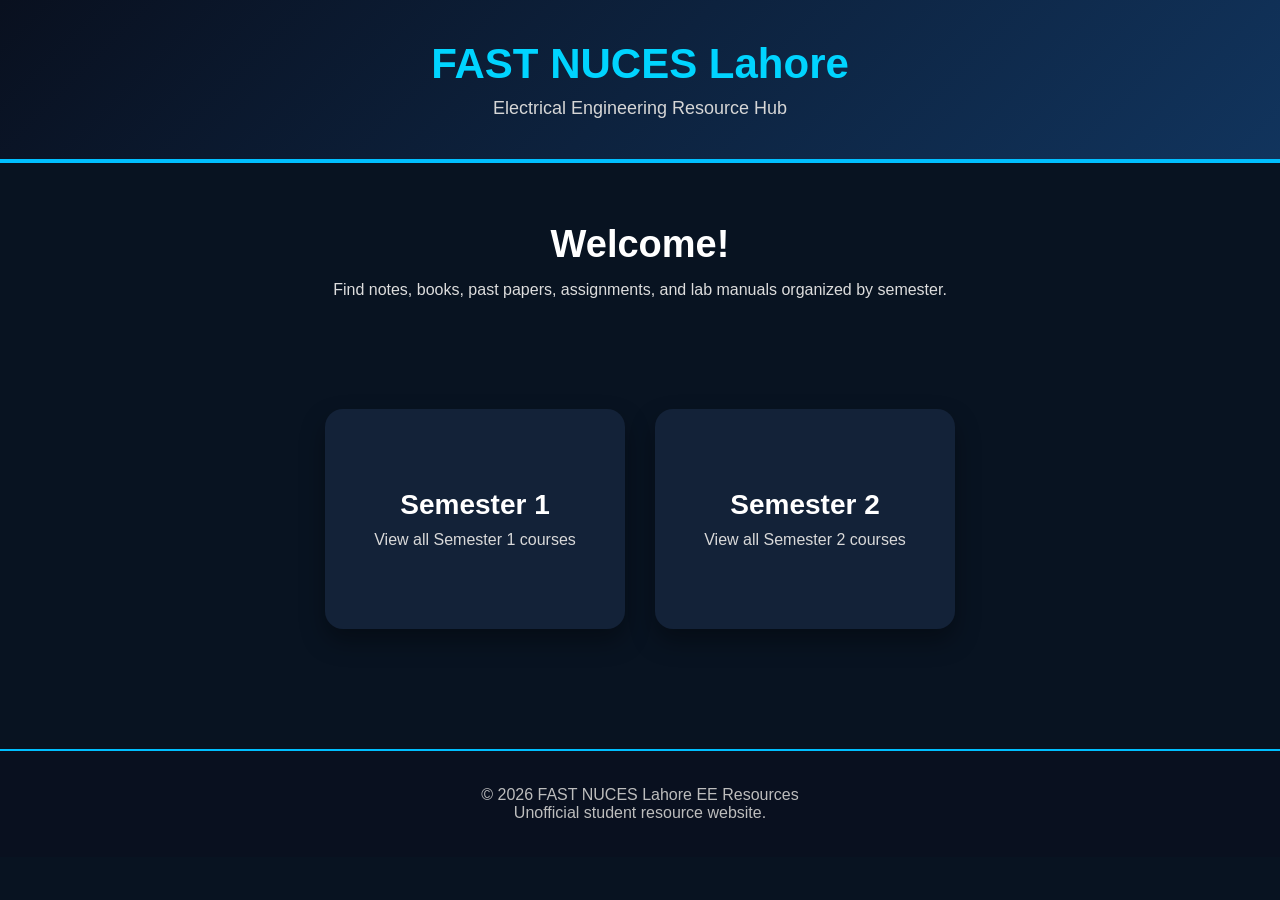
<file: index.html>
<!DOCTYPE html>
<html lang="en">
<head>
    <meta charset="UTF-8">
    <meta name="viewport" content="width=device-width, initial-scale=1.0">
    <title>FAST NUCES Lahore | EE Resources</title>
    <link rel="stylesheet" href="style.css">
</head>
<body>

<header>
    <h1>FAST NUCES Lahore</h1>
    <p>Electrical Engineering Resource Hub</p>
</header>

<section class="hero">
    <h2>Welcome!</h2>
    <p>
        Find notes, books, past papers, assignments, and lab manuals
        organized by semester.
    </p>
</section>

<section class="semesters">

    <a href="semester1.html" class="card">
        <h2>Semester 1</h2>
        <p>View all Semester 1 courses</p>
    </a>

    <a href="semester2.html" class="card">
        <h2>Semester 2</h2>
        <p>View all Semester 2 courses</p>
    </a>

</section>

<footer>
    <p>
        © 2026 FAST NUCES Lahore EE Resources
    </p>

    <p>
        Unofficial student resource website.
    </p>
</footer>

</body>
</html>
</file>
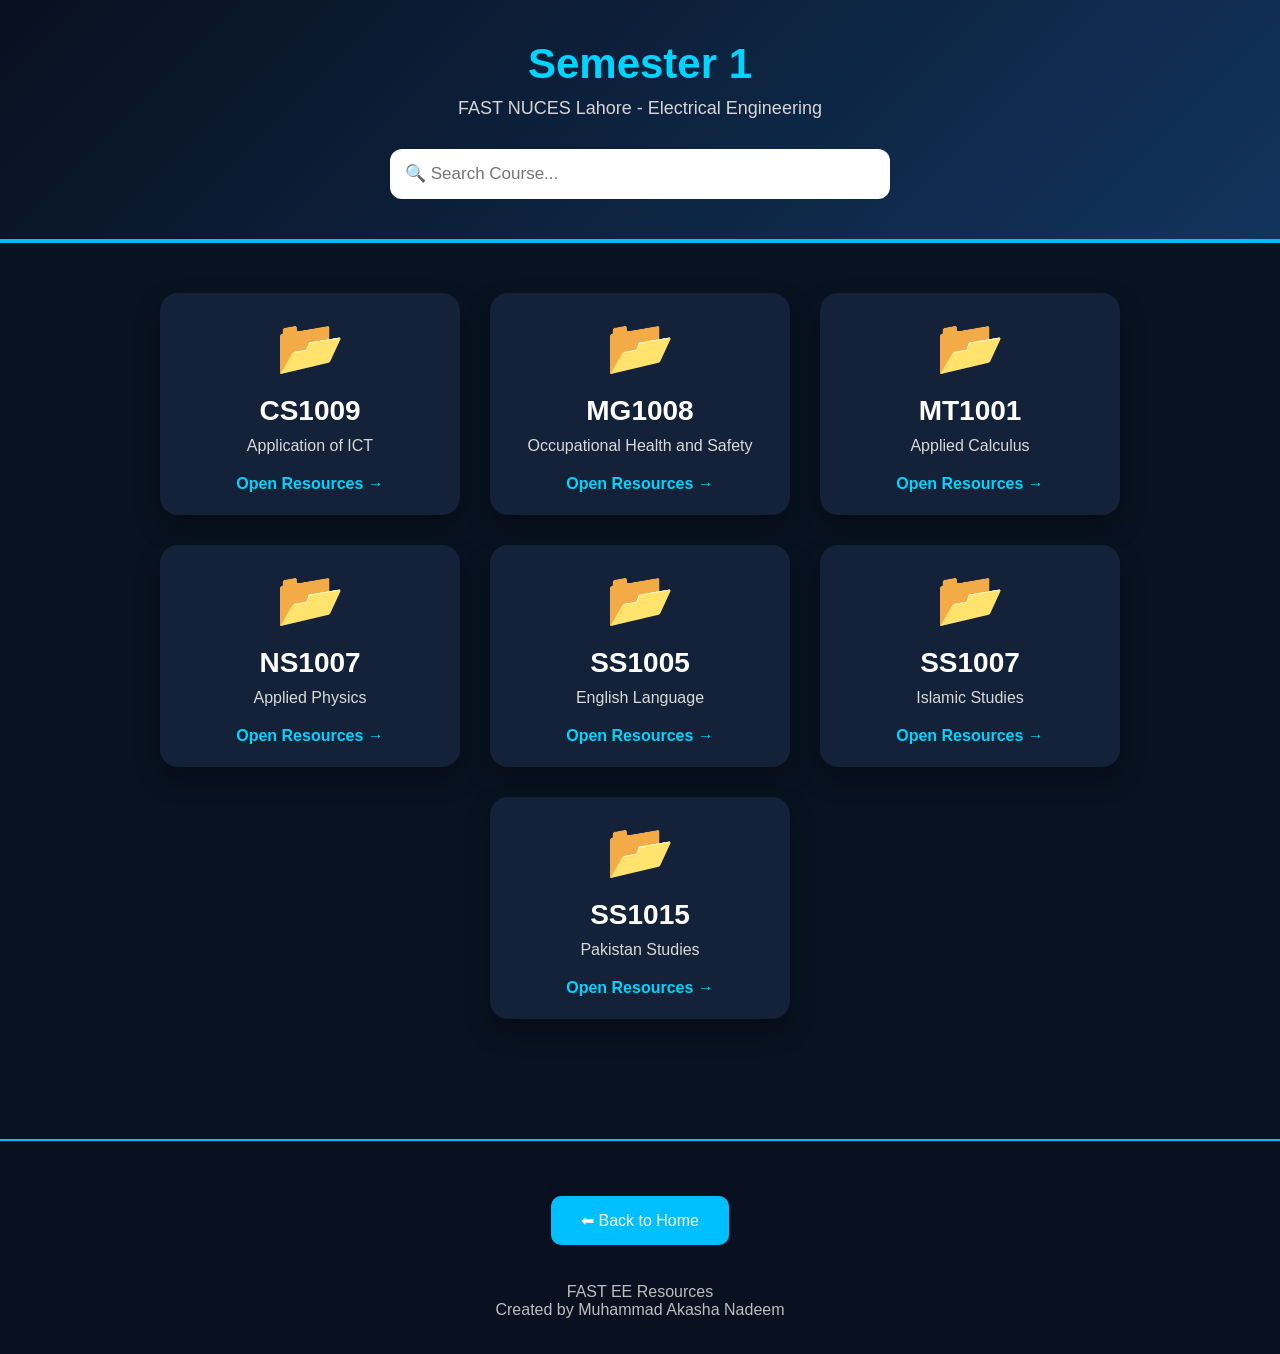
<file: semester1.html>
<!DOCTYPE html>
<html lang="en">
<head>
    <meta charset="UTF-8">
    <meta name="viewport" content="width=device-width, initial-scale=1.0">
    <title>Semester 1 | FAST EE Resources</title>
    <link rel="stylesheet" href="style.css">
</head>
<body>

<header>

<div class="header-content">

<h1>Semester 1</h1>

<p>FAST NUCES Lahore - Electrical Engineering</p>

<input
type="text"
id="searchInput"
placeholder="🔍 Search Course..."
onkeyup="searchCourses()">

</div>

</header>

<section class="semesters">

    <a href="https://drive.google.com/drive/folders/1RkixNFyFbnqLavZJzcozHlOL1l1sOqHi?usp=drive_link"
   target="_blank"
   class="card">
<div class="icon">
📂
</div>
    <h2>CS1009</h2>
    <p>Application of ICT</p>
<span>Open Resources →</span>
</a>

     
    <a href="https://drive.google.com/drive/folders/1USIfaaL1eDjuMvJBeDA792RNNbWr_lpZ?usp=drive_link"
   target="_blank"
   class="card">
<div class="icon">
📂
</div>
    <h2>MG1008</h2>
    <p>Occupational Health and Safety</p>
<span>Open Resources →</span>
</a>

     
    <a href="https://drive.google.com/drive/folders/1xXBz9UxvIr9FHlZSQTyAFM662hMyfV3s?usp=drive_link"
   target="_blank"
   class="card">
<div class="icon">
📂
</div>
    <h2>MT1001</h2>
    <p>Applied Calculus</p>
<span>Open Resources →</span>
</a>
    
 <a href="https://drive.google.com/drive/folders/1OqYH8JfO3jbikzyI_WgnvXz6TIR6eEmj?usp=drive_link"
   target="_blank"
   class="card">
<div class="icon">
📂
</div>
    <h2>NS1007</h2>
    <p>Applied Physics</p>
<span>Open Resources →</span>

    </a>
     <a href="https://drive.google.com/drive/folders/1AF9I9bSuHylo7wY9Zv33j67HW1Fxk0O4?usp=drive_link"
   target="_blank"
   class="card">
<div class="icon">
📂
</div>
    <h2>SS1005</h2>
    <p>English Language</p>
<span>Open Resources →</span>
</a>
     
     <a href="https://drive.google.com/drive/folders/1-_JM34l58TvmfK5mzMtN9bT6m_s1XDtS?usp=drive_link"
   target="_blank"
   class="card">
<div class="icon">
📂
</div>
    <h2>SS1007</h2>
    <p>Islamic Studies</p>
<span>Open Resources →</span>
</a>
         
     <a href="https://drive.google.com/drive/folders/1t36cEneNAPGuMSRF5y8-7i03u_4w_1h6?usp=drive_link"
   target="_blank"
   class="card">
<div class="icon">
📂
</div>
    <h2>SS1015</h2>
    <p>Pakistan Studies</p>
<span>Open Resources →</span>
</a>
</section>

<footer>

<a href="index.html" class="back-btn">
⬅ Back to Home
</a>

<br><br>

<p>FAST EE Resources</p>

<p>Created by Muhammad Akasha Nadeem</p>

</footer>
<script src="script.js"></script>

</body>
</html>
</file>
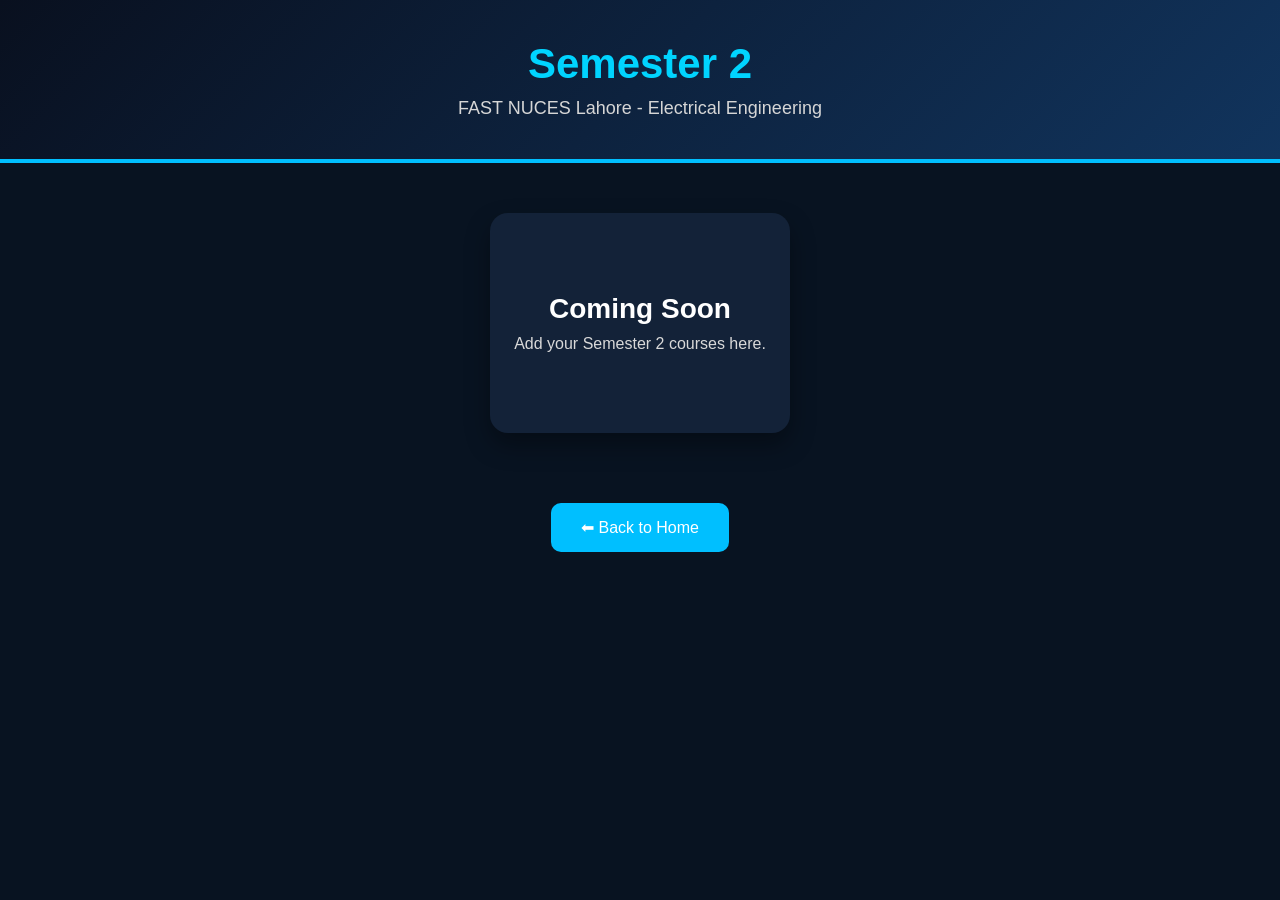
<file: semester2.html>
<!DOCTYPE html>
<html lang="en">
<head>
    <meta charset="UTF-8">
    <meta name="viewport" content="width=device-width, initial-scale=1.0">
    <title>Semester 2 | FAST EE Resources</title>
    <link rel="stylesheet" href="style.css">
</head>
<body>

<header>
    <h1>Semester 2</h1>
    <p>FAST NUCES Lahore - Electrical Engineering</p>
</header>

<section class="semesters">

    <a href="#" class="card">
        <h2>Coming Soon</h2>
        <p>Add your Semester 2 courses here.</p>
    </a>

</section>

<div style="text-align:center; margin-bottom:50px;">
    <a href="index.html" class="back-btn">⬅ Back to Home</a>
</div>

</body>
</html>
</file>
<file: style.css>
*{
    margin:0;
    padding:0;
    box-sizing:border-box;
    font-family:Arial, Helvetica, sans-serif;
}

body{
    background:#081321;
    color:#fff;
}

/* Header */

header{
    background:linear-gradient(135deg,#09101f,#11345d);
    padding:40px 20px;
    text-align:center;
    border-bottom:4px solid #00bfff;
}

.header-content{
    max-width:1000px;
    margin:auto;
}

header h1{
    font-size:42px;
    color:#00d4ff;
}

header p{
    margin-top:10px;
    color:#d6d6d6;
    font-size:18px;
}

/* Search */

#searchInput{
    margin-top:30px;
    width:90%;
    max-width:500px;
    padding:15px;
    border:none;
    border-radius:12px;
    outline:none;
    font-size:17px;
}

/* Hero */

.hero{
    text-align:center;
    padding:60px 20px;
}

.hero h2{
    font-size:38px;
}

.hero p{
    margin-top:15px;
    color:#ddd;
    max-width:700px;
    margin-left:auto;
    margin-right:auto;
}

/* Cards */

.semesters{
    display:flex;
    justify-content:center;
    flex-wrap:wrap;
    gap:30px;
    padding:50px 20px;
}

.card{
    width:300px;
    min-height:220px;

    background:#132238;

    border-radius:18px;

    text-decoration:none;

    color:white;

    display:flex;

    flex-direction:column;

    justify-content:center;

    align-items:center;

    padding:20px;

    transition:0.3s;

    border:2px solid transparent;

    box-shadow:0 12px 25px rgba(0,0,0,.35);
}

.card:hover{

    transform:translateY(-8px) scale(1.03);

    border-color:#00d4ff;

    background:#19314f;
}

.icon{

    font-size:55px;

    margin-bottom:15px;
}

.card h2{

    font-size:28px;

    text-align:center;
}

.card p{

    margin-top:10px;

    text-align:center;

    color:#d9d9d9;
}

.card span{

    margin-top:20px;

    color:#00d4ff;

    font-weight:bold;
}

/* Button */

.back-btn{

    display:inline-block;

    margin:20px auto;

    padding:15px 30px;

    background:#00bfff;

    color:white;

    text-decoration:none;

    border-radius:10px;

    transition:.3s;
}

.back-btn:hover{

    background:#0095cc;
}

/* Footer */

footer{

    margin-top:70px;

    padding:35px;

    background:#09101f;

    text-align:center;

    color:#bdbdbd;

    border-top:2px solid #00bfff;
}

/* Mobile */

@media(max-width:768px){

    header h1{

        font-size:30px;
    }

    .hero h2{

        font-size:28px;
    }

    .card{

        width:90%;
    }
}*{
    margin:0;
    padding:0;
    box-sizing:border-box;
    font-family:Arial, Helvetica, sans-serif;
}

body{
    background:#081321;
    color:#fff;
}

/* Header */

header{
    background:linear-gradient(135deg,#09101f,#11345d);
    padding:40px 20px;
    text-align:center;
    border-bottom:4px solid #00bfff;
}

.header-content{
    max-width:1000px;
    margin:auto;
}

header h1{
    font-size:42px;
    color:#00d4ff;
}

header p{
    margin-top:10px;
    color:#d6d6d6;
    font-size:18px;
}

/* Search */

#searchInput{
    margin-top:30px;
    width:90%;
    max-width:500px;
    padding:15px;
    border:none;
    border-radius:12px;
    outline:none;
    font-size:17px;
}

/* Hero */

.hero{
    text-align:center;
    padding:60px 20px;
}

.hero h2{
    font-size:38px;
}

.hero p{
    margin-top:15px;
    color:#ddd;
    max-width:700px;
    margin-left:auto;
    margin-right:auto;
}

/* Cards */

.semesters{
    display:flex;
    justify-content:center;
    flex-wrap:wrap;
    gap:30px;
    padding:50px 20px;
}

.card{
    width:300px;
    min-height:220px;

    background:#132238;

    border-radius:18px;

    text-decoration:none;

    color:white;

    display:flex;

    flex-direction:column;

    justify-content:center;

    align-items:center;

    padding:20px;

    transition:0.3s;

    border:2px solid transparent;

    box-shadow:0 12px 25px rgba(0,0,0,.35);
}

.card:hover{

    transform:translateY(-8px) scale(1.03);

    border-color:#00d4ff;

    background:#19314f;
}

.icon{

    font-size:55px;

    margin-bottom:15px;
}

.card h2{

    font-size:28px;

    text-align:center;
}

.card p{

    margin-top:10px;

    text-align:center;

    color:#d9d9d9;
}

.card span{

    margin-top:20px;

    color:#00d4ff;

    font-weight:bold;
}

/* Button */

.back-btn{

    display:inline-block;

    margin:20px auto;

    padding:15px 30px;

    background:#00bfff;

    color:white;

    text-decoration:none;

    border-radius:10px;

    transition:.3s;
}

.back-btn:hover{

    background:#0095cc;
}

/* Footer */

footer{

    margin-top:70px;

    padding:35px;

    background:#09101f;

    text-align:center;

    color:#bdbdbd;

    border-top:2px solid #00bfff;
}

/* Mobile */

@media(max-width:768px){

    header h1{

        font-size:30px;
    }

    .hero h2{

        font-size:28px;
    }

    .card{

        width:90%;
    }
}*{
    margin:0;
    padding:0;
    box-sizing:border-box;
    font-family:Arial, Helvetica, sans-serif;
}

body{
    background:#081321;
    color:#fff;
}

/* Header */

header{
    background:linear-gradient(135deg,#09101f,#11345d);
    padding:40px 20px;
    text-align:center;
    border-bottom:4px solid #00bfff;
}

.header-content{
    max-width:1000px;
    margin:auto;
}

header h1{
    font-size:42px;
    color:#00d4ff;
}

header p{
    margin-top:10px;
    color:#d6d6d6;
    font-size:18px;
}

/* Search */

#searchInput{
    margin-top:30px;
    width:90%;
    max-width:500px;
    padding:15px;
    border:none;
    border-radius:12px;
    outline:none;
    font-size:17px;
}

/* Hero */

.hero{
    text-align:center;
    padding:60px 20px;
}

.hero h2{
    font-size:38px;
}

.hero p{
    margin-top:15px;
    color:#ddd;
    max-width:700px;
    margin-left:auto;
    margin-right:auto;
}

/* Cards */

.semesters{
    display:flex;
    justify-content:center;
    flex-wrap:wrap;
    gap:30px;
    padding:50px 20px;
}

.card{
    width:300px;
    min-height:220px;

    background:#132238;

    border-radius:18px;

    text-decoration:none;

    color:white;

    display:flex;

    flex-direction:column;

    justify-content:center;

    align-items:center;

    padding:20px;

    transition:0.3s;

    border:2px solid transparent;

    box-shadow:0 12px 25px rgba(0,0,0,.35);
}

.card:hover{

    transform:translateY(-8px) scale(1.03);

    border-color:#00d4ff;

    background:#19314f;
}

.icon{

    font-size:55px;

    margin-bottom:15px;
}

.card h2{

    font-size:28px;

    text-align:center;
}

.card p{

    margin-top:10px;

    text-align:center;

    color:#d9d9d9;
}

.card span{

    margin-top:20px;

    color:#00d4ff;

    font-weight:bold;
}

/* Button */

.back-btn{

    display:inline-block;

    margin:20px auto;

    padding:15px 30px;

    background:#00bfff;

    color:white;

    text-decoration:none;

    border-radius:10px;

    transition:.3s;
}

.back-btn:hover{

    background:#0095cc;
}

/* Footer */

footer{

    margin-top:70px;

    padding:35px;

    background:#09101f;

    text-align:center;

    color:#bdbdbd;

    border-top:2px solid #00bfff;
}

/* Mobile */

@media(max-width:768px){

    header h1{

        font-size:30px;
    }

    .hero h2{

        font-size:28px;
    }

    .card{

        width:90%;
    }
}V
</file>
